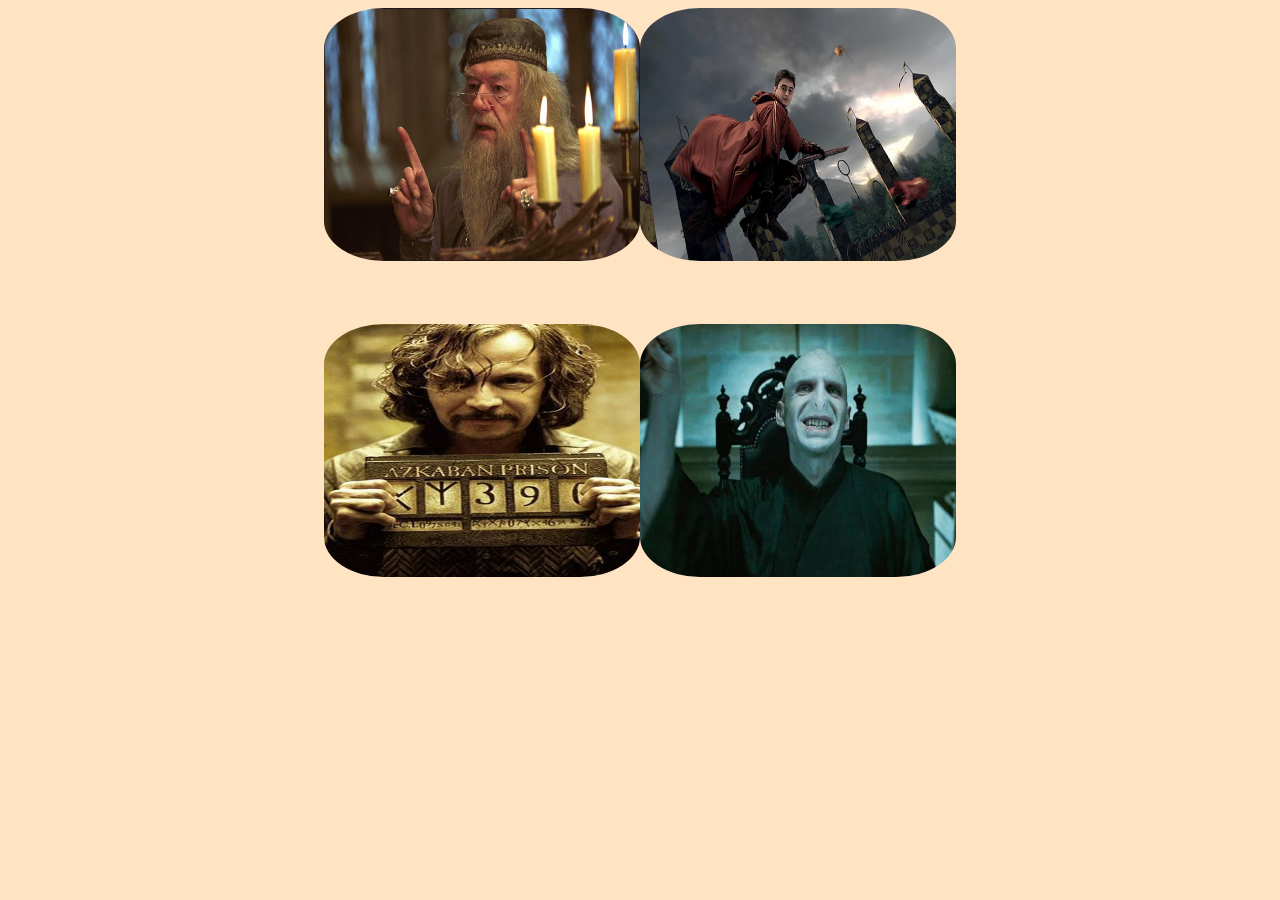
<file: pages/flipetesimages.html>
<!DOCTYPE html>
<html lang="en">
<head>
    <meta charset="UTF-8">
    <meta http-equiv="X-UA-Compatible" content="IE=edge">
    <meta name="viewport" content="width=device-width, initial-scale=1.0">
    <title>Document</title>
    <script src="../js/fliptesimages.js" async></script>
    <link rel="stylesheet" href="../styles/style.fliptesimages.css">
</head>
<body>

    <div class="parent">
        <div class="conteneur">
            <img  id="image" src="../assets/images/15259262.jpg" onclick="changeImage()"> 
            <img  id="image2" src="../assets/images/histoire-coupe-monde-quidditch.jpg" onclick="changeImage()">
            <img  id="image3" src="../assets/images/sirius2_1.jpg" alt="" onclick="changeImage()">
            <img  id="image4" src="../assets/images/voldemort.jpg" alt="" onclick="changeImage()">
        </div>
    </div>

    <style>
        body {
        background-color:bisque;
        }
      </style>
    



</body>
</html>
</file>
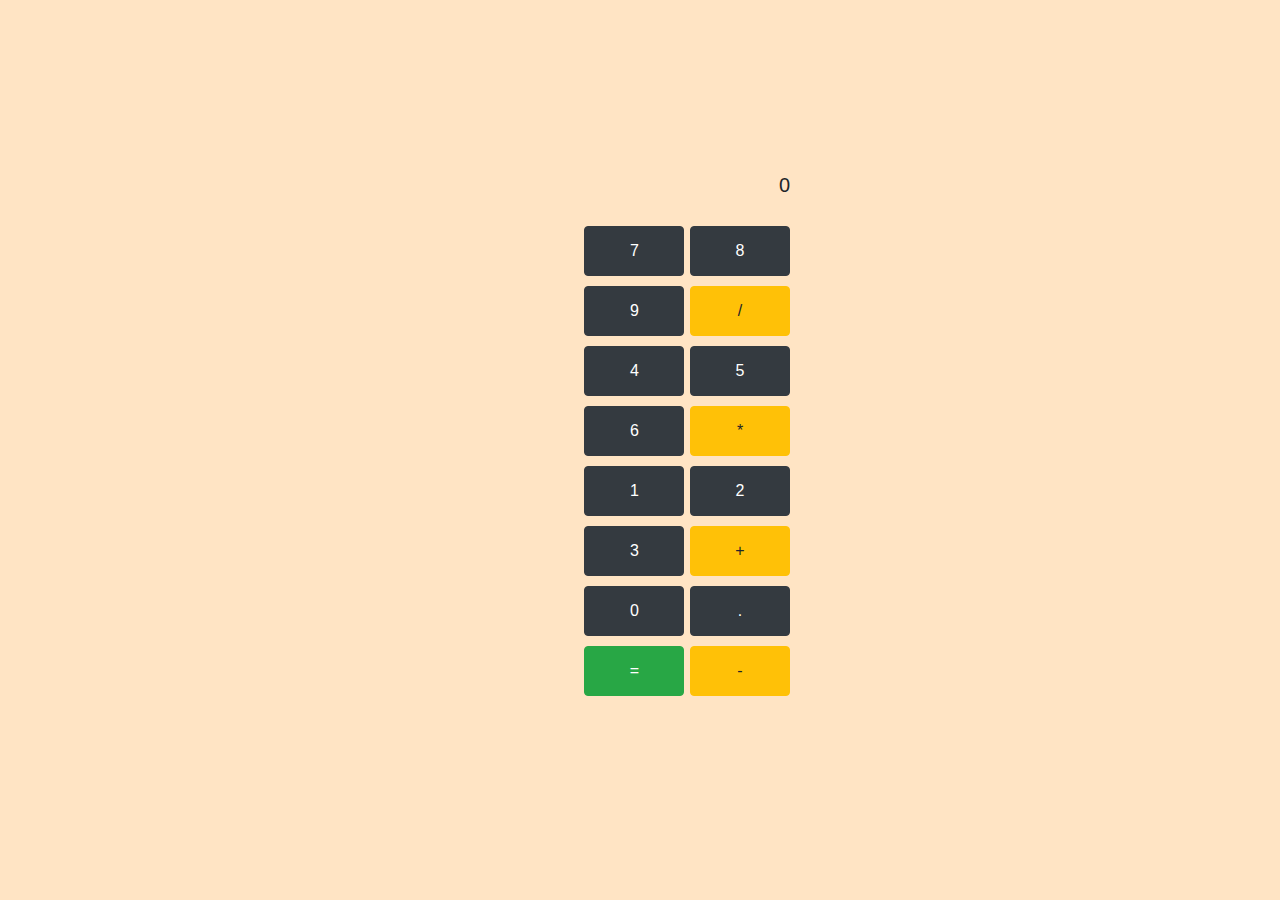
<file: pages/lacalculatrice.html>
<!DOCTYPE html>
<html lang="en">
<head>
    <meta charset="UTF-8">
    <meta http-equiv="X-UA-Compatible" content="IE=edge">
    <meta name="viewport" content="width=device-width, initial-scale=1.0">
    <link rel="stylesheet" href="https://stackpath.bootstrapcdn.com/bootstrap/4.4.1/css/bootstrap.min.css" integrity="sha384-Vkoo8x4CGsO3+Hhxv8T/Q5PaXtkKtu6ug5TOeNV6gBiFeWPGFN9MuhOf23Q9Ifjh" crossorigin="anonymous">
    <script src="https://stackpath.bootstrapcdn.com/bootstrap/4.4.1/js/bootstrap.min.js" integrity="sha384-wfSDF2E50Y2D1uUdj0O3uMBJnjuUD4Ih7YwaYd1iqfktj0Uod8GCExl3Og8ifwB6" crossorigin="anonymous"></script>
    <title>Document</title>
    <script src="../js/calculatrice.js"></script>
    <link rel="stylesheet" href="../styles/style.lacalculatrice.css">

    
</head>
<body>
    <div class="afficher">

    <p id="resultat">0</p>
<!--Idée : ranger les chiffres par lignes : L1 (ligne 1 donc L1-1 : ligne 1-numéro de mon bouton)-->

<!--La première rangée de ma calculette-->
    <div class="L1">
        <button id="L1-1" type="button" onclick="ajouterAuCalcul(7)" name="bouton" class="btn btn-dark">7</button>
        <button id="L1-2" type="button" onclick="ajouterAuCalcul(8)" name="bouton" class="btn btn-dark">8</button>
        <button id="L1-3" type="button" onclick="ajouterAuCalcul(9)" name="bouton" class="btn btn-dark">9</button>
        <button id ="L1-4" type="button"onclick="ajouterAuCalcul('/')" name="bouton"class="btn btn-warning">/</button>

    </div>
<!--La deuxième rangée de ma calculette-->
    <div class="L2">
        <button id="L2-1" type="button" onclick="ajouterAuCalcul(4)" name="bouton" class="btn btn-dark">4</button>
        <button id="L2-2" type="button" onclick="ajouterAuCalcul(5)" name="bouton" class="btn btn-dark">5</button>
        <button id="L2-3" type="button" onclick="ajouterAuCalcul(6)" name="bouton" class="btn btn-dark">6</button>
        <button id ="L2-4" type="button" onclick="ajouterAuCalcul('*')" name="bouton" class="btn btn-warning">*</button>

    </div>

<!--La troisième rangée de ma calculette-->
    <div class="L3">
        <button id="L3-1" type="button" onclick="ajouterAuCalcul(1)" name="bouton" class="btn btn-dark">1</button>
        <button id="L3-2" type="button" onclick="ajouterAuCalcul(2)" name="bouton" class="btn btn-dark">2</button>
        <button id="L3-3" type="button" onclick="ajouterAuCalcul(3)" name="bouton" class="btn btn-dark">3</button>
        <button id ="L3-4" type="button" onclick="ajouterAuCalcul('+')" name="bouton" class="btn btn-warning">+</button>
    </div>

<!--La quatrième rangée de ma calculette-->
    <div class="L4">
        <button id="L4-1" type="button" onclick="ajouterAuCalcul(0)" name="bouton" class="btn btn-dark">0</button>
        <button id="L4-2" type="button" onclick="ajouterAuCalcul('.')" name="bouton" class="btn btn-dark">.</button>
        <button id="L4-3" type="button" onclick="calculer()" name="bouton" class="btn btn-success">=</button> 
        <button id ="L4-4" type="button" onclick="ajouterAuCalcul('-')" name="bouton" class="btn btn-warning">-</button>   
    </div>


    
    </div>

    <style>
        body {
        background-color:bisque;
        }
      </style>

</body>
</html>
</file>
<file: styles/style.fliptesimages.css>
img{
    /*width: 40%;
    height: 50%;*/
    width: 50%;
    height: 40%;
    border-radius: 60px / 40px;
    flex-direction: row;
    flex-wrap: wrap;
    justify-content: space-between;
    
}

.parent {
    display : flex;
    justify-content: center;
    
}

.conteneur {
    display : flex;
    width: 50%;
    justify-content: space-around;
    flex-wrap : wrap;
  
    
}
</file>
<file: styles/style.lacalculatrice.css>
.afficher{

    padding: 170px;
    width: 50%;
    text-align: right;
    font-size: 20px;
    margin: auto;
    border-top-left-radius: 50px;
    border-top-right-radius: 50px;
    justify-content: center;
}

button{
    padding: 10px;
    width: 100PX;
    height: 50px;
    margin-top: 10px;
    font-size: 20px;
}
</file>
